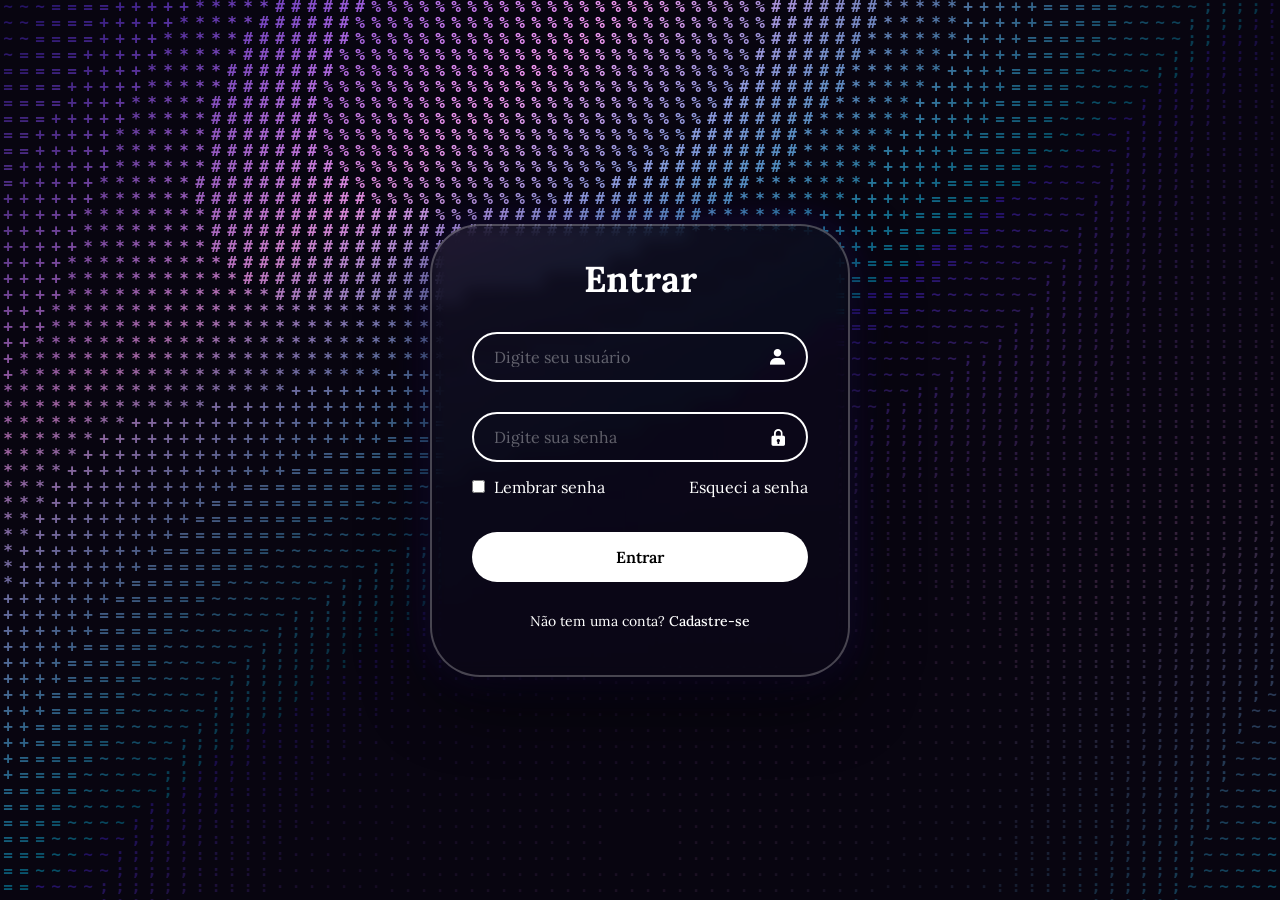
<file: index.html>
<!DOCTYPE html>
<html lang="pt-br">
<head>
    <meta charset="UTF-8">
    <!-- Redireciona automaticamente para a pasta login -->
    <meta http-equiv="refresh" content="0; url=./login/index.html">
    <title>Redirecionando...</title>
</head>
<body>
</body>
</html>
</file>
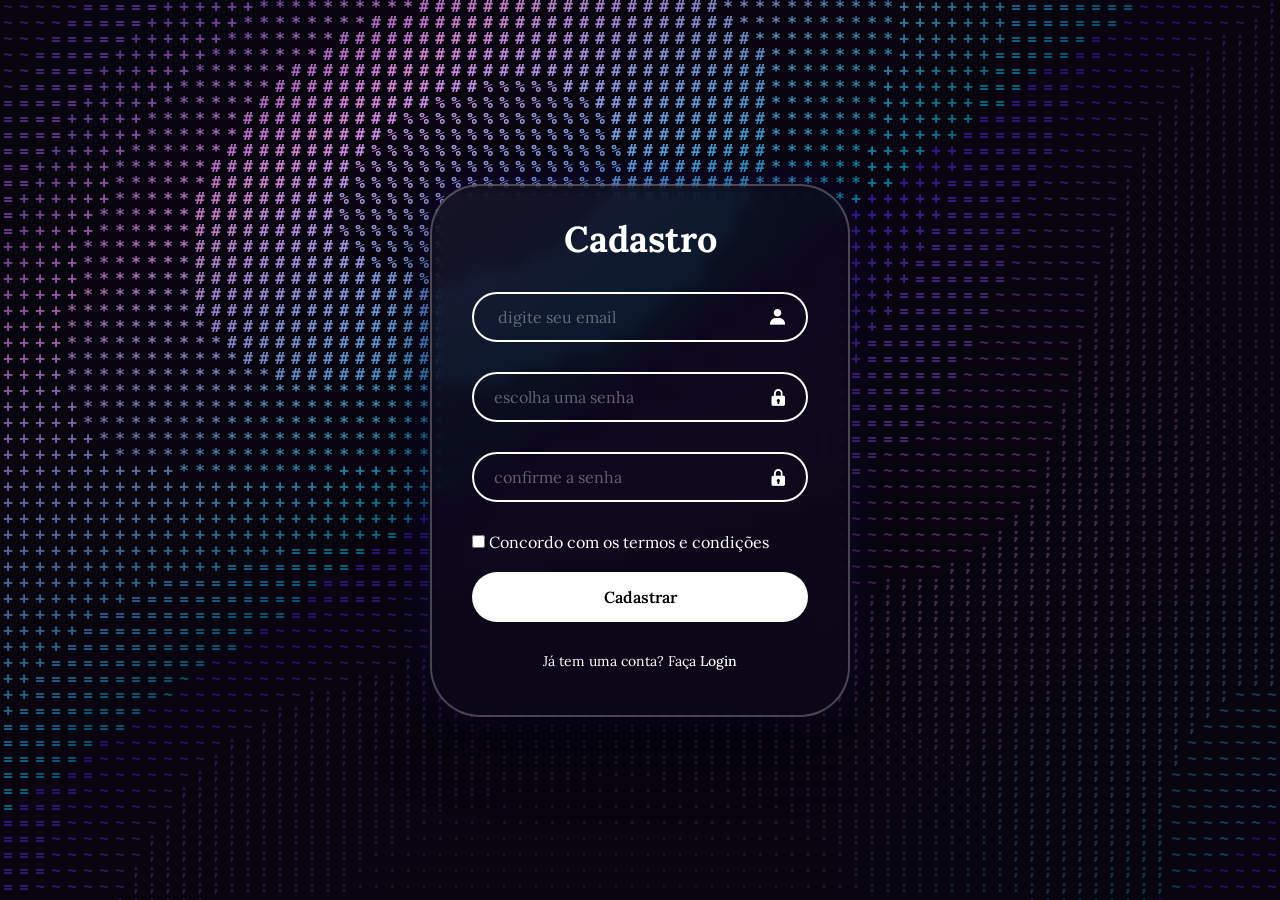
<file: cadastro/index.html>
<!DOCTYPE html>
<html lang="pt-br">
<head>
    <meta charset="UTF-8">
    <meta name="viewport" content="width=device-width, initial-scale=1.0">
    <link href="https://unpkg.com/boxicons@2.1.4/css/boxicons.min.css" rel="stylesheet"> <!-- link para os ícones -->
    <link rel="stylesheet" href="style.css">
    <title>Cadastro</title>
</head>
<body>
    <main class="container">
        <form>
            <h1>Cadastro</h1>
            <div class="input-box">
                <input placeholder=" digite seu email" type="email" name="email" required>
                <i class="bx bxs-user"></i>
            </div>
            <div class="input-box">
                <input placeholder="escolha uma senha" type="password" name="password" required>
                <i class="bx bxs-lock"></i>
            </div>
            <div class="input-box">
                <input placeholder="confirme a senha" type="password" name="confirm_password" required>
                <i class="bx bxs-lock"></i>
            </div>

            <div class="remember-forgot">
                <label>
                    <input type="checkbox">
                    Concordo com os termos e condições
                </label>
            </div>

            <button type="submit" class="cadastrar">Cadastrar</button>

            <div class="login-link">
                <p>Já tem uma conta? Faça <a href="../login/index.html">Login</a></p>
            </div>
        </form>

    </main>
    <!-- Importa o fundo animado Gradient ASCII -->
    <script src="../ascii-bg.js"></script>
</body>
</html>
</file>
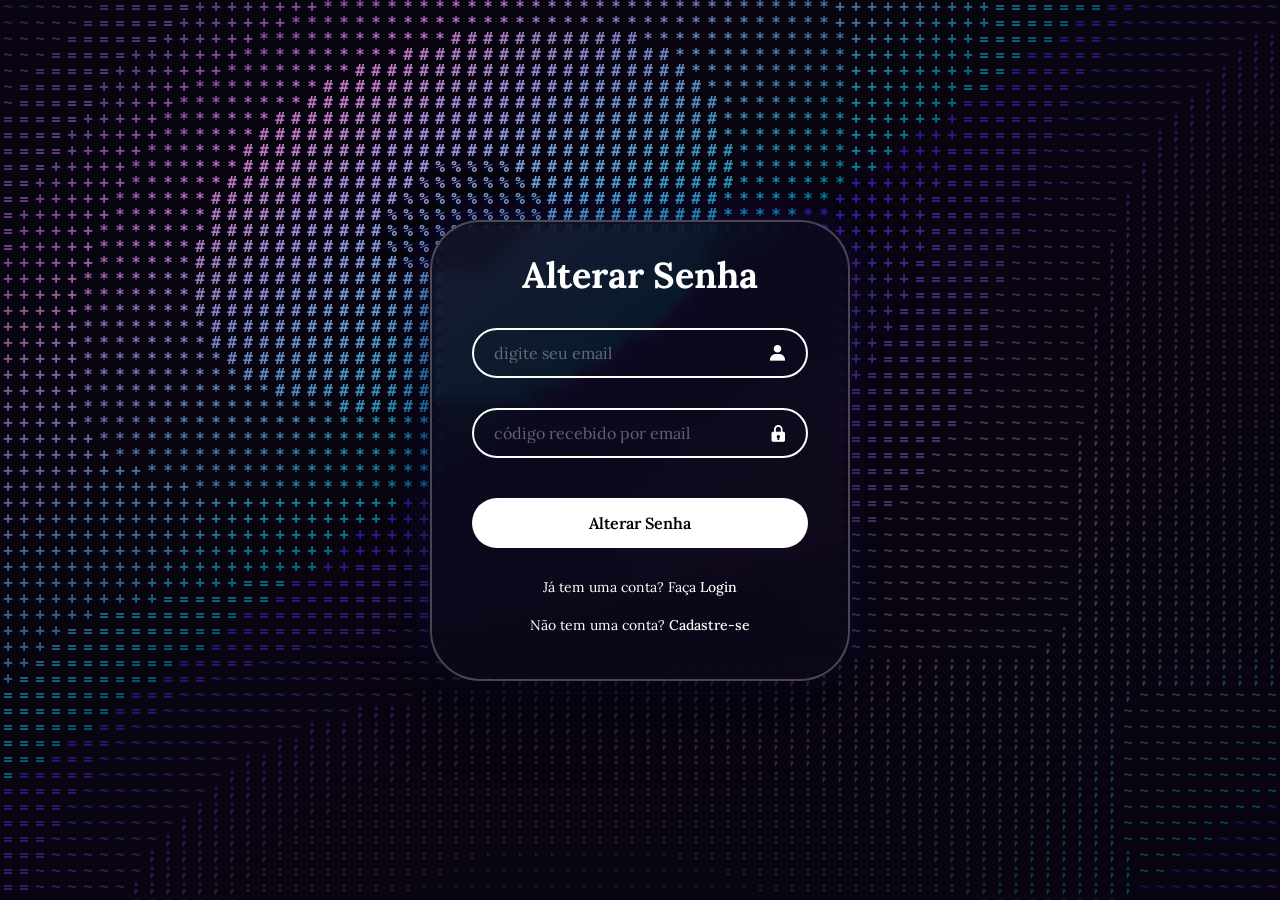
<file: esqueci-senha/index.html>
<!DOCTYPE html>
<html lang="pt-br">
<head>
    <meta charset="UTF-8">
    <meta name="viewport" content="width=device-width, initial-scale=1.0">
    <link href="https://unpkg.com/boxicons@2.1.4/css/boxicons.min.css" rel="stylesheet"> <!-- link para os ícones -->
    <link rel="stylesheet" href="style.css">
    <title>Cadastro</title>
</head>
<body>
    <main class="container">
        <form>
            <h1>Alterar Senha</h1>

            <div class="input-box">
                <input placeholder="digite seu email" type="email" name="email" required>
                <i class="bx bxs-user"></i>
            </div>
            <div class="input-box">
                <input placeholder="código recebido por email" type="number" name="code" required>
                <i class="bx bxs-lock"></i>
            </div>

            <button type="submit" class="alterar">Alterar Senha</button>

            <div class="login-link">
                <p>Já tem uma conta? Faça <a href="../login/index.html">Login</a></p>
            </div>
            <div class="register-link">
                <p>Não tem uma conta? <a href="../cadastro/index.html">Cadastre-se</a></p>
            </div>
        </form>

    </main>
        <!-- Importa o fundo animado Gradient ASCII -->
    <script src="../ascii-bg.js"></script>
</body>
</html>
</file>
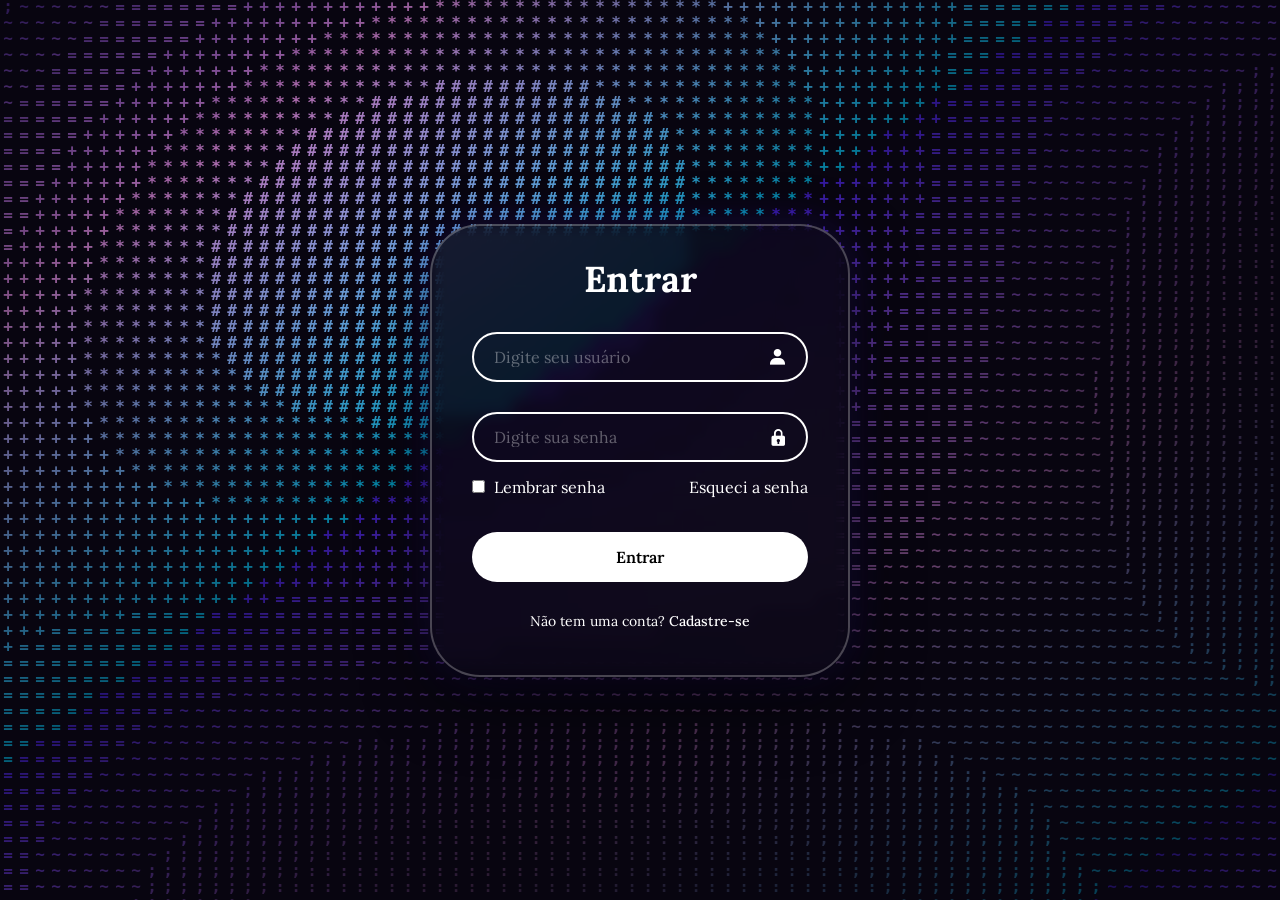
<file: login/index.html>
<!DOCTYPE html>
<html lang="pt-br">
<head>
    <meta charset="UTF-8">
    <meta name="viewport" content="width=device-width, initial-scale=1.0">
    <link href="https://unpkg.com/boxicons@2.1.4/css/boxicons.min.css" rel="stylesheet">
    <link rel="stylesheet" href="style.css">
    <title>Login</title>
</head>
<body>
    <main class="container">
        <form>
            <h1>Entrar</h1>
            <div class="input-box">
                <input placeholder="Digite seu usuário" type="email" name="username" required>
                <i class="bx bxs-user"></i>
            </div>
            <div class="input-box">
                <input placeholder="Digite sua senha" type="password" name="password" required>
                <i class="bx bxs-lock"></i>
            </div>

            <div class="checkbox-container">
                <label>
                    <input type="checkbox">
                    Lembrar senha
                </label>
                <a href="../esqueci-senha/index.html">Esqueci a senha</a>
            </div>

            <button type="submit" class="login">Entrar</button>

            <div class="register-link">
                <p>Não tem uma conta? <a href="../cadastro/index.html">Cadastre-se</a></p>
            </div>
        </form>

    </main>
    <!-- Importa o fundo animado Gradient ASCII -->
    <script src="../ascii-bg.js"></script>
</body>
</html>
</file>
<file: cadastro/style.css>
@import url('https://fonts.googleapis.com/css2?family=Lora:ital,wght@0,400..700;1,400..700&display=swap');

* {
    margin: 0;
    padding: 0;
    box-sizing: border-box;
    font-family: "Lora", serif;
}

body {
    display: flex;
    justify-content: center;
    align-items: center;
    min-height: 100vh;
    background-color: #080510;
    overflow: hidden;
    perspective: 1000px;
    padding: 20px;
    /*background: url(img/codes.jpg); Desativado para usar o efeito de fundo ASCII
    background-size: cover;
    background-position: center;*/
}

.container {
    user-select: none; /* Evita que o usuário selecione o texto do formulário ao clicar e arrastar */
    -webkit-user-select: none; /* Para navegadores baseados em WebKit */
    -moz-user-select: none; /* Para navegadores baseados em Gecko */
    -ms-user-select: none; /* Para navegadores baseados em Trident/EdgeHTML */
    width: 100%;
    max-width: 420px;
    background-color: transparent;
    border: 2px solid rgba(255, 255, 255, .2);
    border-radius: 50px;
    color: #fff;
    padding: 30px 40px;
    box-shadow: -18px 30px 65px 0px rgba(255, 255, 255, 0.189);
    backdrop-filter: blur(4px);
}

.container h1 {
    font-size: 36px;
    text-align: center;
}

.input-box {
    position: relative;
    width: 100%;
    height: 50px;
    margin: 30px 0;
}

.input-box input {
    width: 100%;
    height: 100%;
    background: transparent;
    border: 2px solid rgba(255, 255, 255, 0.995);
    border-radius: 40px;
    outline: none;
    font-size: 16px;
    color: #fff;
    padding: 20px 45px 20px 20px;
}

.input-box input::placeholder {
    color: #ffffff5b;
}

.input-box i {
    position: absolute;
    right: 20px;
    top: 50%;
    transform: translateY(-50%);
    font-size: 20px;
    
}

.checkbox-container {
    display: flex;
    justify-content: space-between;   
    margin: -15px 0 15px;
}

.checkbox-container label input {
    accent-color: #fff;
    margin-right: 5px;
    cursor: pointer;
}

.checkbox-container a {
    text-decoration: none;
    color: #fff;
}

.checkbox-container a:hover {
    text-decoration: underline;
    text-decoration-style: dotted;
}

.cadastrar {
    width: 100%;
    height: 50px;
    background-color: #fff;
    border: none;
    border-radius: 40px;
    cursor: pointer;
    font-size: 16px;
    color: #000;
    font-weight: 600;
    margin: 20px 0 10px;
}

.cadastrar:hover {
    background-color: transparent;
    border: 2px solid rgba(255, 255, 255, .5);
    color: #fff;
    transition: 0.5s;
}

.login-link {
    font-size: 14px;
    text-align: center;
    margin: 20px 0 15px;
}

.login-link a {
    text-decoration: none;
    color: #fff;
    font-weight: 500;
}

.login-link a:hover {
    text-decoration: underline;
    text-decoration-style: dotted;
}


/* ==========================================
   FUNDO COM EFEITO ASCII
   ========================================== */
#ascii-bg {
    position: fixed;
    top: 0;
    left: 0;
    width: 100vw;
    height: 100vh;
    z-index: -1; /* Joga o efeito para trás do formulário de login */
    pointer-events: none; /* Garante que você consiga clicar nos inputs normalmente */
}

/* ==========================================
   CONTAINER COM EFEITO HOLO CARD 3D
   ========================================== */
.container {
    /* Variáveis controladas pelo JavaScript */
    --rx: 0deg;
    --ry: 0deg;
    --px: 50%;
    --py: 50%;
    --holo-opacity: 0;

    position: relative;
    width: 420px;
    background-color: rgba(15, 10, 30, 0.45);
    border: 2px solid rgba(255, 255, 255, 0.25);
    border-radius: 50px;
    color: #fff;
    padding: 30px 40px;
    box-shadow: 0px 25px 65px 0px rgba(0, 0, 0, 0.6), 
                0px 0px 40px 0px rgba(82, 39, 255, 0.2);
    backdrop-filter: blur(8px);
    overflow: hidden; /* Corta o brilho holográfico exatamente na borda arredondada de 50px */

    /* Aplica a inclinação 3D */
    transform: rotateX(var(--rx)) rotateY(var(--ry));
    transform-style: preserve-3d;
    transition: transform 0.15s ease-out, box-shadow 0.3s ease, border-color 0.3s ease;
    will-change: transform;
}

.container:hover {
    border-color: rgba(255, 255, 255, 0.6);
    box-shadow: 0px 30px 70px 0px rgba(0, 0, 0, 0.7),
                0px 0px 50px 0px rgba(255, 159, 252, 0.25);
}

/* CAMADA 1: Película Holográfica (Arco-íris / Furta-cor que se move com o mouse) */
.container::before {
    content: "";
    position: absolute;
    inset: 0;
    border-radius: inherit;
    background: 
        linear-gradient(
            115deg,
            transparent 15%,
            rgba(255, 0, 128, 0.35) 30%,
            rgba(255, 230, 0, 0.35) 42%,
            rgba(0, 255, 180, 0.35) 50%,
            rgba(0, 180, 255, 0.35) 58%,
            rgba(140, 0, 255, 0.35) 70%,
            transparent 85%
        );
    background-size: 250% 250%;
    background-position: var(--px) var(--py);
    mix-blend-mode: color-dodge; /* Mistura as cores como um reflexo metálico real */
    opacity: var(--holo-opacity);
    transition: opacity 0.3s ease;
    pointer-events: none; /* Não atrapalha o clique nos inputs */
    z-index: 0;
}

/* CAMADA 2: Feixe de Luz (Glare) + Textura de Glitter Pontilhado */
.container::after {
    content: "";
    position: absolute;
    inset: 0;
    border-radius: inherit;
    background-image: 
        /* Luz branca que segue a ponta do mouse */
        radial-gradient(
            circle at var(--px) var(--py),
            rgba(255, 255, 255, 0.35) 0%,
            rgba(255, 255, 255, 0.1) 30%,
            transparent 65%
        ),
        /* Micro-pontinhos de glitter que brilham quando a luz passa */
        radial-gradient(rgba(255, 255, 255, 0.25) 1px, transparent 1px),
        radial-gradient(rgba(255, 159, 252, 0.25) 1px, transparent 1px);
    background-size: 100% 100%, 14px 14px, 20px 20px;
    background-position: 0 0, 0 0, 7px 7px;
    mix-blend-mode: overlay;
    opacity: var(--holo-opacity);
    transition: opacity 0.3s ease;
    pointer-events: none;
    z-index: 0;
}

/* Garante que o formulário fique em cima do brilho e nítido */
.container form {
    position: relative;
    z-index: 1;
}

/* ==========================================
   ESTILOS DO FORMULÁRIO
   ========================================== */
.container h1 {
    font-size: 36px;
    text-align: center;
}

.input-box {
    position: relative;
    width: 100%;
    height: 50px;
    margin: 30px 0;
}

.input-box input {
    width: 100%;
    height: 100%;
    background: transparent;
    border: 2px solid rgba(255, 255, 255, 0.995);
    border-radius: 40px;
    outline: none;
    font-size: 16px;
    color: #fff;
    padding: 20px 45px 20px 20px;
}

.input-box input::placeholder {
    color: #ffffff5b;
}
</file>
<file: esqueci-senha/style.css>
@import url('https://fonts.googleapis.com/css2?family=Lora:ital,wght@0,400..700;1,400..700&display=swap');

* {
    margin: 0;
    padding: 0;
    box-sizing: border-box;
    font-family: "Lora", serif;
}

body {
    display: flex;
    justify-content: center;
    align-items: center;
    min-height: 100vh;
    background-color: #080510;
    overflow: hidden;
    perspective: 1000px;
    padding: 20px;
    /*background: url(img/codes.jpg); Desativado para usar o efeito de fundo ASCII
    background-size: cover;
    background-position: center;*/
}

.container {
    user-select: none; /* Evita que o usuário selecione o texto do formulário ao clicar e arrastar */
    -webkit-user-select: none; /* Para navegadores baseados em WebKit */
    -moz-user-select: none; /* Para navegadores baseados em Gecko */
    -ms-user-select: none; /* Para navegadores baseados em Trident/EdgeHTML */
    width: 100%;
    max-width: 420px;
    background-color: transparent;
    border: 2px solid rgba(255, 255, 255, .2);
    border-radius: 50px;
    color: #fff;
    padding: 30px 40px;
    box-shadow: -18px 30px 65px 0px rgba(255, 255, 255, 0.189);
    backdrop-filter: blur(4px);
}

.container h1 {
    font-size: 36px;
    text-align: center;
}

.input-box {
    position: relative;
    width: 100%;
    height: 50px;
    margin: 30px 0;
}

.input-box input {
    width: 100%;
    height: 100%;
    background: transparent;
    border: 2px solid rgba(255, 255, 255, 0.995);
    border-radius: 40px;
    outline: none;
    font-size: 16px;
    color: #fff;
    padding: 20px 45px 20px 20px;
}

.input-box input::placeholder {
    color: #ffffff5b;
}

.input-box i {
    position: absolute;
    right: 20px;
    top: 50%;
    transform: translateY(-50%);
    font-size: 20px;
    
}

.alterar {
    width: 100%;
    height: 50px;
    background-color: #fff;
    border: none;
    border-radius: 40px;
    cursor: pointer;
    font-size: 16px;
    color: #000;
    font-weight: 600;
    margin: 10px 0 10px;
}

.alterar:hover {
    background-color: transparent;
    border: 2px solid rgba(255, 255, 255, .5);
    color: #fff;
    transition: 0.3s;
}

.login-link {
    font-size: 14px;
    text-align: center;
    margin: 20px 0 10px;
}

.login-link a {
    text-decoration: none;
    color: #fff;
    font-weight: 500;
}

.login-link a:hover {
    text-decoration: underline;
    text-decoration-style: dotted;
}

.register-link {
    font-size: 14px;
    text-align: center;
    margin: 20px 0 15px;
}

.register-link a {
    text-decoration: none;
    color: #fff;
    font-weight: 500;
}

.register-link a:hover {
    text-decoration: underline;
    text-decoration-style: dotted;
}


/* ==========================================
   FUNDO COM EFEITO ASCII
   ========================================== */
#ascii-bg {
    position: fixed;
    top: 0;
    left: 0;
    width: 100vw;
    height: 100vh;
    z-index: -1; /* Joga o efeito para trás do formulário de login */
    pointer-events: none; /* Garante que você consiga clicar nos inputs normalmente */
}

/* ==========================================
   CONTAINER COM EFEITO HOLO CARD 3D
   ========================================== */
.container {
    /* Variáveis controladas pelo JavaScript */
    --rx: 0deg;
    --ry: 0deg;
    --px: 50%;
    --py: 50%;
    --holo-opacity: 0;

    position: relative;
    width: 420px;
    background-color: rgba(15, 10, 30, 0.45);
    border: 2px solid rgba(255, 255, 255, 0.25);
    border-radius: 50px;
    color: #fff;
    padding: 30px 40px;
    box-shadow: 0px 25px 65px 0px rgba(0, 0, 0, 0.6), 
                0px 0px 40px 0px rgba(82, 39, 255, 0.2);
    backdrop-filter: blur(8px);
    overflow: hidden; /* Corta o brilho holográfico exatamente na borda arredondada de 50px */

    /* Aplica a inclinação 3D */
    transform: rotateX(var(--rx)) rotateY(var(--ry));
    transform-style: preserve-3d;
    transition: transform 0.15s ease-out, box-shadow 0.3s ease, border-color 0.3s ease;
    will-change: transform;
}

.container:hover {
    border-color: rgba(255, 255, 255, 0.6);
    box-shadow: 0px 30px 70px 0px rgba(0, 0, 0, 0.7),
                0px 0px 50px 0px rgba(255, 159, 252, 0.25);
}

/* CAMADA 1: Película Holográfica (Arco-íris / Furta-cor que se move com o mouse) */
.container::before {
    content: "";
    position: absolute;
    inset: 0;
    border-radius: inherit;
    background: 
        linear-gradient(
            115deg,
            transparent 15%,
            rgba(255, 0, 128, 0.35) 30%,
            rgba(255, 230, 0, 0.35) 42%,
            rgba(0, 255, 180, 0.35) 50%,
            rgba(0, 180, 255, 0.35) 58%,
            rgba(140, 0, 255, 0.35) 70%,
            transparent 85%
        );
    background-size: 250% 250%;
    background-position: var(--px) var(--py);
    mix-blend-mode: color-dodge; /* Mistura as cores como um reflexo metálico real */
    opacity: var(--holo-opacity);
    transition: opacity 0.3s ease;
    pointer-events: none; /* Não atrapalha o clique nos inputs */
    z-index: 0;
}

/* CAMADA 2: Feixe de Luz (Glare) + Textura de Glitter Pontilhado */
.container::after {
    content: "";
    position: absolute;
    inset: 0;
    border-radius: inherit;
    background-image: 
        /* Luz branca que segue a ponta do mouse */
        radial-gradient(
            circle at var(--px) var(--py),
            rgba(255, 255, 255, 0.35) 0%,
            rgba(255, 255, 255, 0.1) 30%,
            transparent 65%
        ),
        /* Micro-pontinhos de glitter que brilham quando a luz passa */
        radial-gradient(rgba(255, 255, 255, 0.25) 1px, transparent 1px),
        radial-gradient(rgba(255, 159, 252, 0.25) 1px, transparent 1px);
    background-size: 100% 100%, 14px 14px, 20px 20px;
    background-position: 0 0, 0 0, 7px 7px;
    mix-blend-mode: overlay;
    opacity: var(--holo-opacity);
    transition: opacity 0.3s ease;
    pointer-events: none;
    z-index: 0;
}

/* Garante que o formulário fique em cima do brilho e nítido */
.container form {
    position: relative;
    z-index: 1;
}

/* ==========================================
   ESTILOS DO FORMULÁRIO
   ========================================== */
.container h1 {
    font-size: 36px;
    text-align: center;
}

.input-box {
    position: relative;
    width: 100%;
    height: 50px;
    margin: 30px 0;
}

.input-box input {
    width: 100%;
    height: 100%;
    background: transparent;
    border: 2px solid rgba(255, 255, 255, 0.995);
    border-radius: 40px;
    outline: none;
    font-size: 16px;
    color: #fff;
    padding: 20px 45px 20px 20px;
}

.input-box input::placeholder {
    color: #ffffff5b;
}
</file>
<file: login/style.css>
@import url('https://fonts.googleapis.com/css2?family=Lora:ital,wght@0,400..700;1,400..700&display=swap');

* {
    margin: 0;
    padding: 0;
    box-sizing: border-box;
    font-family: "Lora", serif;
}

body {
    display: flex;
    justify-content: center;
    align-items: center;
    min-height: 100vh;
    background-color: #080510;
    overflow: hidden;
    perspective: 1000px;
    padding: 20px;
    /*background: url(img/codes.jpg); Desativado para usar o efeito de fundo ASCII
    background-size: cover;
    background-position: center;*/
}

.container {
    user-select: none; /* Evita que o usuário selecione o texto do formulário ao clicar e arrastar */
    -webkit-user-select: none; /* Para navegadores baseados em WebKit */
    -moz-user-select: none; /* Para navegadores baseados em Gecko */
    -ms-user-select: none; /* Para navegadores baseados em Trident/EdgeHTML */
    width: 100%;
    max-width: 420px;
    background-color: transparent;
    border: 2px solid rgba(255, 255, 255, .2);
    border-radius: 50px;
    color: #fff;
    padding: 30px 40px;
    box-shadow: -18px 30px 65px 0px rgba(255, 255, 255, 0.189);
    backdrop-filter: blur(4px);
}

.container h1 {
    font-size: 36px;
    text-align: center;
}

.input-box {
    position: relative;
    width: 100%;
    height: 50px;
    margin: 30px 0;
}

.input-box input {
    width: 100%;
    height: 100%;
    background: transparent;
    border: 2px solid rgba(255, 255, 255, 0.995);
    border-radius: 40px;
    outline: none;
    font-size: 16px;
    color: #fff;
    padding: 20px 45px 20px 20px;
}

.input-box input::placeholder {
    color: #ffffff5b;
}

.input-box i {
    position: absolute;
    right: 20px;
    top: 50%;
    transform: translateY(-50%);
    font-size: 20px;
    
}

.checkbox-container {
    display: flex;
    justify-content: space-between;   
    margin: -15px 0 15px;
}

.checkbox-container label input {
    accent-color: #fff;
    margin-right: 5px;
    cursor: pointer;
}

.checkbox-container a {
    text-decoration: none;
    color: #fff;
}

.checkbox-container a:hover {
    text-decoration: underline;
    text-decoration-style: dotted;
}

.login {
    width: 100%;
    height: 50px;
    background-color: #fff;
    border: none;
    border-radius: 40px;
    cursor: pointer;
    font-size: 16px;
    color: #000;
    font-weight: 600;
    margin: 20px 0 10px;
}

.login:hover {
    background-color: transparent;
    border: 2px solid rgba(255, 255, 255, .5);
    color: #fff;
    transition: 0.5s;
}

.register-link {
    font-size: 14px;
    text-align: center;
    margin: 20px 0 15px;
}

.register-link a {
    text-decoration: none;
    color: #fff;
    font-weight: 500;
}

.register-link a:hover {
    text-decoration: underline;
    text-decoration-style: dotted;
}


/* ==========================================
   FUNDO COM EFEITO ASCII
   ========================================== */
#ascii-bg {
    position: fixed;
    top: 0;
    left: 0;
    width: 100vw;
    height: 100vh;
    z-index: -1; /* Joga o efeito para trás do formulário de login */
    pointer-events: none; /* Garante que você consiga clicar nos inputs normalmente */
}

/* ==========================================
   CONTAINER COM EFEITO HOLO CARD 3D
   ========================================== */
.container {
    /* Variáveis controladas pelo JavaScript */
    --rx: 0deg;
    --ry: 0deg;
    --px: 50%;
    --py: 50%;
    --holo-opacity: 0;

    position: relative;
    width: 420px;
    background-color: rgba(15, 10, 30, 0.45);
    border: 2px solid rgba(255, 255, 255, 0.25);
    border-radius: 50px;
    color: #fff;
    padding: 30px 40px;
    box-shadow: 0px 25px 65px 0px rgba(0, 0, 0, 0.6), 
                0px 0px 40px 0px rgba(82, 39, 255, 0.2);
    backdrop-filter: blur(8px);
    overflow: hidden; /* Corta o brilho holográfico exatamente na borda arredondada de 50px */

    /* Aplica a inclinação 3D */
    transform: rotateX(var(--rx)) rotateY(var(--ry));
    transform-style: preserve-3d;
    transition: transform 0.15s ease-out, box-shadow 0.3s ease, border-color 0.3s ease;
    will-change: transform;
}

.container:hover {
    border-color: rgba(255, 255, 255, 0.6);
    box-shadow: 0px 30px 70px 0px rgba(0, 0, 0, 0.7),
                0px 0px 50px 0px rgba(255, 159, 252, 0.25);
}

/* CAMADA 1: Película Holográfica (Arco-íris / Furta-cor que se move com o mouse) */
.container::before {
    content: "";
    position: absolute;
    inset: 0;
    border-radius: inherit;
    background: 
        linear-gradient(
            115deg,
            transparent 15%,
            rgba(255, 0, 128, 0.35) 30%,
            rgba(255, 230, 0, 0.35) 42%,
            rgba(0, 255, 180, 0.35) 50%,
            rgba(0, 180, 255, 0.35) 58%,
            rgba(140, 0, 255, 0.35) 70%,
            transparent 85%
        );
    background-size: 250% 250%;
    background-position: var(--px) var(--py);
    mix-blend-mode: color-dodge; /* Mistura as cores como um reflexo metálico real */
    opacity: var(--holo-opacity);
    transition: opacity 0.3s ease;
    pointer-events: none; /* Não atrapalha o clique nos inputs */
    z-index: 0;
}

/* CAMADA 2: Feixe de Luz (Glare) + Textura de Glitter Pontilhado */
.container::after {
    content: "";
    position: absolute;
    inset: 0;
    border-radius: inherit;
    background-image: 
        /* Luz branca que segue a ponta do mouse */
        radial-gradient(
            circle at var(--px) var(--py),
            rgba(255, 255, 255, 0.35) 0%,
            rgba(255, 255, 255, 0.1) 30%,
            transparent 65%
        ),
        /* Micro-pontinhos de glitter que brilham quando a luz passa */
        radial-gradient(rgba(255, 255, 255, 0.25) 1px, transparent 1px),
        radial-gradient(rgba(255, 159, 252, 0.25) 1px, transparent 1px);
    background-size: 100% 100%, 14px 14px, 20px 20px;
    background-position: 0 0, 0 0, 7px 7px;
    mix-blend-mode: overlay;
    opacity: var(--holo-opacity);
    transition: opacity 0.3s ease;
    pointer-events: none;
    z-index: 0;
}

/* Garante que o formulário fique em cima do brilho e nítido */
.container form {
    position: relative;
    z-index: 1;
}

/* ==========================================
   ESTILOS DO FORMULÁRIO
   ========================================== */
.container h1 {
    font-size: 36px;
    text-align: center;
}

.input-box {
    position: relative;
    width: 100%;
    height: 50px;
    margin: 30px 0;
}

.input-box input {
    width: 100%;
    height: 100%;
    background: transparent;
    border: 2px solid rgba(255, 255, 255, 0.995);
    border-radius: 40px;
    outline: none;
    font-size: 16px;
    color: #fff;
    padding: 20px 45px 20px 20px;
}

.input-box input::placeholder {
    color: #ffffff5b;
}
</file>
